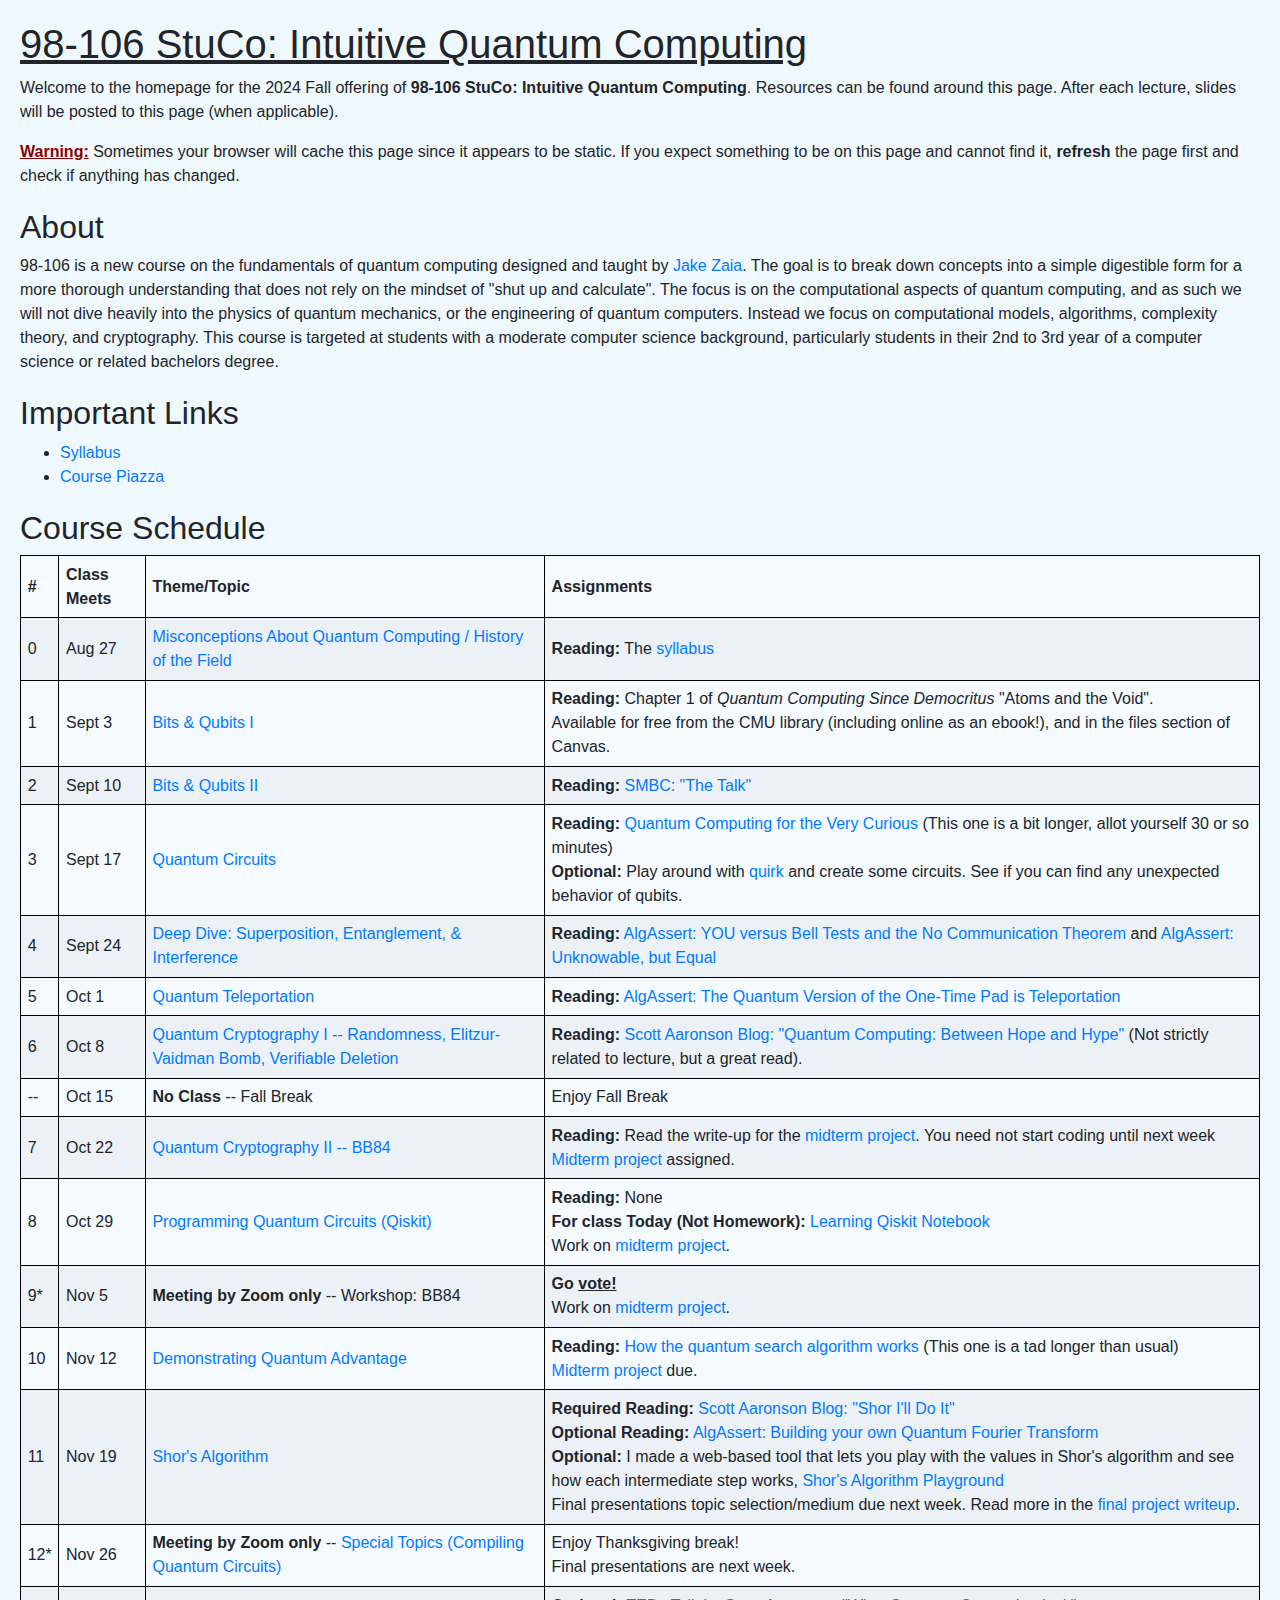
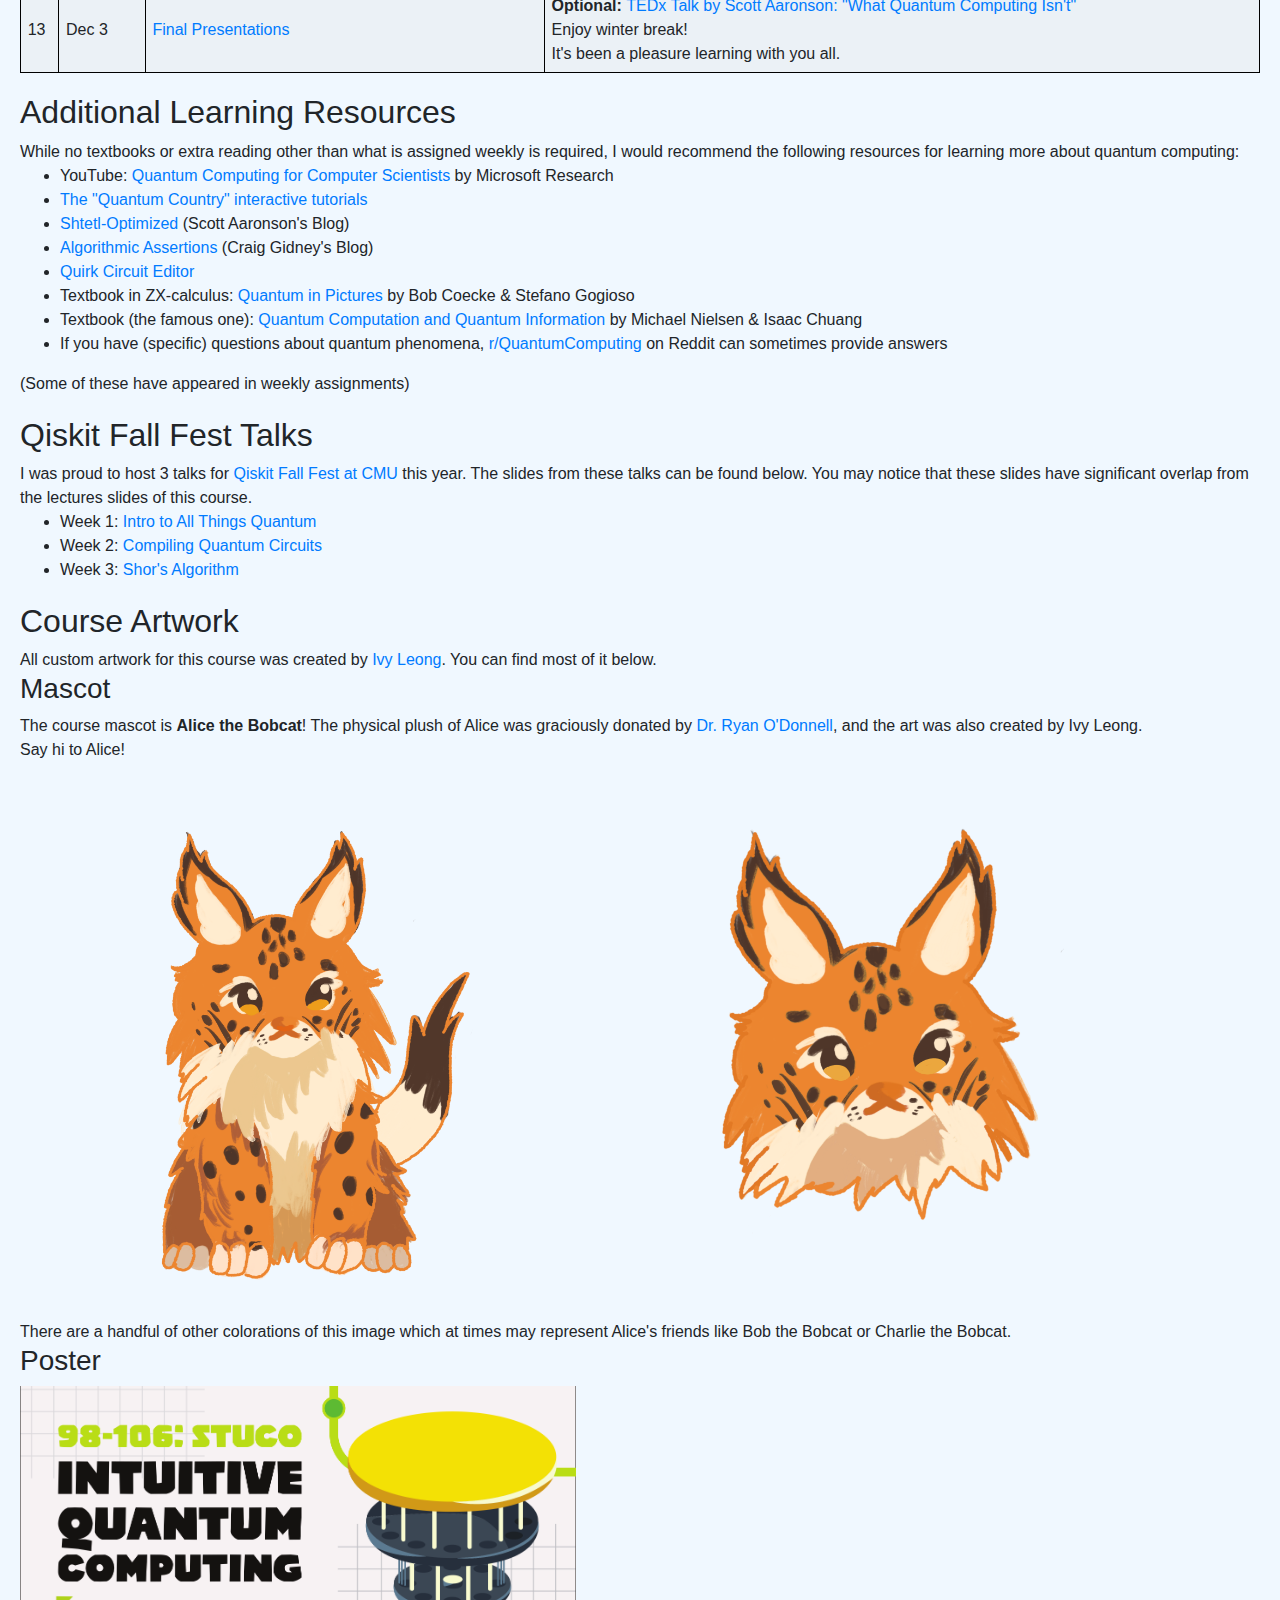
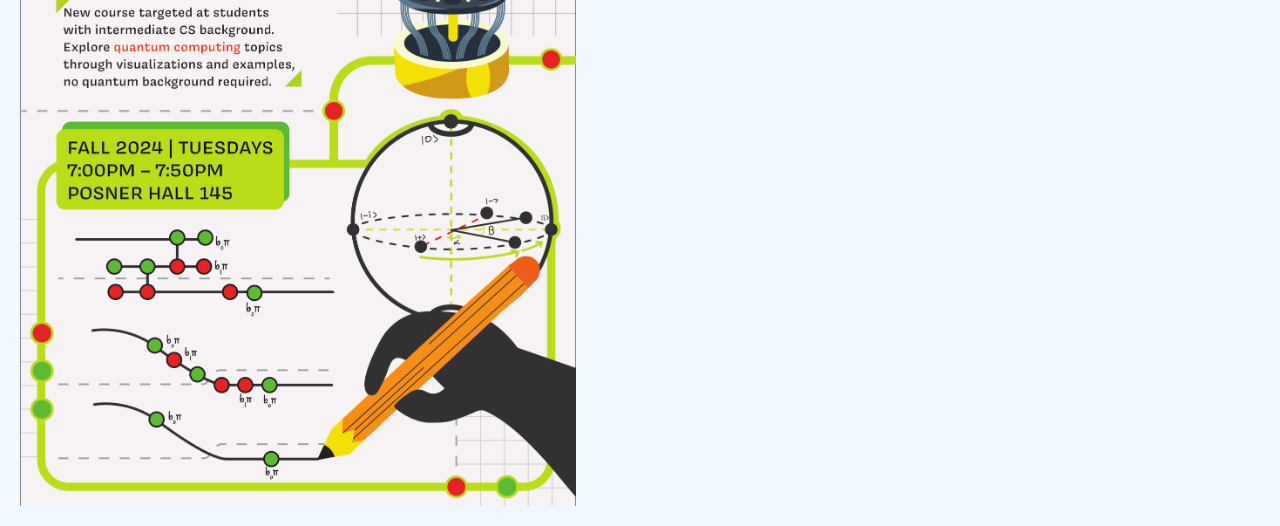
<file: index.html>
<!DOCTYPE html>
<html lang="en">
    <head>
        <meta charset="utf-8" />
        <meta http-equiv="Cache-Control" content="no-cache, no-store, must-revalidate"/>
        <meta http-equiv="Pragma" content="no-cache"/>
        <meta http-equiv="Expires" content="0"/>
        <meta name="robots" content="nofollow" />

        <title>98-106 StuCo: Intuitive Quantum Computing</title>

        <link rel="shortcut icon" type="image/png" href="static/img/alice_head_dark.png">

        <link rel="stylesheet" href="https://stackpath.bootstrapcdn.com/bootstrap/4.5.2/css/bootstrap.min.css" integrity="sha384-JcKb8q3iqJ61gNV9KGb8thSsNjpSL0n8PARn9HuZOnIxN0hoP+VmmDGMN5t9UJ0Z" crossorigin="anonymous" />
        <link rel="stylesheet" href="static/css/base.css" />
        <link rel="stylesheet" href="static/css/home.css" />
    </head>

    <body>
        <h1> <u>
            98-106 StuCo: Intuitive Quantum Computing
        </u> </h1>
        <p>
            Welcome to the homepage for the 2024 Fall offering of <b>98-106 StuCo: Intuitive Quantum Computing</b>.
            Resources can be found around this page.
            After each lecture, slides will be posted to this page (when applicable).
        </p>

        <p>
            <u class="warning">Warning:</u> Sometimes your browser will cache this page since it appears to be static.
            If you expect something to be on this page and cannot find it, <b>refresh</b> the page first and check if anything has changed.
        </p>

        <div class="section">
            <h2> About </h2>

            <p>
                98-106 is a new course on the fundamentals of quantum computing designed and taught by <a href="https://jzaia.net">Jake Zaia</a>.
                The goal is to break down concepts into a simple digestible form for a more thorough understanding that does not rely on the mindset of "shut up and calculate".
                The focus is on the computational aspects of quantum computing, and as such we will not dive heavily into the physics of quantum mechanics, or the engineering of quantum computers.
                Instead we focus on computational models, algorithms, complexity theory, and cryptography.
                This course is targeted at students with a moderate computer science background, particularly students in their 2nd to 3rd year of a computer science or related bachelors degree.
            </p>
        </div>

        <div class="section">
            <h2> Important Links </h2>

            <ul>
                <li> <a href="static/documents/syllabus.pdf">Syllabus</a> </li>
                <li> <a href="https://piazza.com/cmu/fall2024/98106">Course Piazza</a> </li>
            </ul>
        </div>

        <div class="section">
            <h2> Course Schedule </h2>

            <table id="class-schedule">
                <tr>
                    <th>#</th>
                    <th>Class Meets</th>
                    <th>Theme/Topic</th>
                    <th>Assignments</th>
                </tr>

                <tr>
                    <td>
                        0
                    </td>
                    <td>
                        Aug 27
                    </td>
                    <td>
                        <a href="https://docs.google.com/presentation/d/1K6jT92IirizlyWsclf-HWLIpeUItSZ8XHdBwO2vE9dA/edit?usp=drive_link">Misconceptions About Quantum Computing / History of the Field</a>
                    </td>
                    <td>
                        <b>Reading:</b> The <a href="static/documents/syllabus.pdf">syllabus</a>
                    </td>
                </tr>

                <tr>
                    <td>
                        1
                    </td>
                    <td>
                        Sept 3
                    </td>
                    <td>
                        <a href="https://docs.google.com/presentation/d/1zYkKhbauf3vrs4N_0_ezAlrUkIgW85bgAAUPRyCGyKk/edit?usp=sharing">Bits & Qubits I</a>
                    </td>
                    <td>
                        <b>Reading:</b> Chapter 1 of <i>Quantum Computing Since Democritus</i> "Atoms and the Void".
                        <br />
                        Available for free from the CMU library (including online as an ebook!), and in the files section of Canvas.
                    </td>
                </tr>

                <tr>
                    <td>
                        2
                    </td>
                    <td>
                        Sept 10
                    </td>
                    <td>
                        <a href="https://docs.google.com/presentation/d/1GYxbBrOg5g-eaT6I2_7zna-hHgamSBjy3YcUCNtx9vw/edit?usp=sharing">Bits & Qubits II</a>
                    </td>
                    <td>
                        <b>Reading:</b> <a href="https://www.smbc-comics.com/comic/the-talk-3">SMBC: "The Talk"</a>
                    </td>
                </tr>

                <tr>
                    <td>
                        3
                    </td>
                    <td>
                        Sept 17
                    </td>
                    <td>
                        <a href="https://docs.google.com/presentation/d/1S2ljsmP8gcDn0FfLXHAqtqasm4k5BIbCLL1Pnui-Oos/edit?usp=sharing">Quantum Circuits</a>
                    </td>
                    <td>
                        <b>Reading:</b> <a href="https://quantum.country/qcvc">Quantum Computing for the Very Curious</a> (This one is a bit longer, allot yourself 30 or so minutes)

                        <br />
                        <b>Optional:</b> Play around with <a href="https://algassert.com/quirk">quirk</a> and create some circuits.
                        See if you can find any unexpected behavior of qubits.
                    </td>
                </tr>

                <tr>
                    <td>
                        4
                    </td>
                    <td>
                        Sept 24
                    </td>
                    <td>
                        <a href="https://docs.google.com/presentation/d/135XEowu6dzqHW6y-Cev3HSpKKpaMrBlcaX0ifstmXmY/edit?usp=drive_link">Deep Dive: Superposition, Entanglement, & Interference</a>
                    </td>
                    <td>
                        <b>Reading:</b> <a href="https://algassert.com/quantum/2015/10/11/Bell-Tests-vs-No-Communication.html">AlgAssert: YOU versus Bell Tests and the No Communication Theorem
                        </a> and <a href="https://algassert.com/quantum/2016/01/19/unknown-but-equal.html">AlgAssert: Unknowable, but Equal</a>
                    </td>
                </tr>

                <tr>
                    <td>
                        5
                    </td>
                    <td>
                        Oct 1
                    </td>
                    <td>
                        <a href="https://docs.google.com/presentation/d/1eFd35r0rdreiRkxncLrb1eJSHKV5FSQmF7Qh5J40x-8/edit?usp=drive_link">Quantum Teleportation</a>
                    </td>
                    <td>
                        <b>Reading:</b> <a href="https://algassert.com/post/1624">AlgAssert: The Quantum Version of the One-Time Pad is Teleportation</a>
                    </td>
                </tr>

                <tr>
                    <td>
                        6
                    </td>
                    <td>
                        Oct 8
                    </td>
                    <td>
                        <a href="https://docs.google.com/presentation/d/1-17AJlMBQ-oUCojxRD85IjpXGnOMiB_DU3lZXqvQzko/edit?usp=drive_link">Quantum Cryptography I -- Randomness, Elitzur-Vaidman Bomb, Verifiable Deletion</a>
                    </td>
                    <td>
                        <b>Reading:</b> <a href="https://scottaaronson.blog/?p=8329">Scott Aaronson Blog: "Quantum Computing: Between Hope and Hype"</a> (Not strictly related to lecture, but a great read).
                    </td>
                </tr>

                <tr>
                    <td>
                        --
                    </td>
                    <td>
                        Oct 15
                    </td>
                    <td>
                        <b>No Class</b> -- Fall Break
                    </td>
                    <td>
                        Enjoy Fall Break
                    </td>
                </tr>

                <tr>
                    <td>
                        7
                    </td>
                    <td>
                        Oct 22
                    </td>
                    <td>
                        <a href="https://docs.google.com/presentation/d/18VddEUVildaBNH0EZfdWYDTocSdKORDHvI_Us2tEg4Y/edit?usp=drive_link">Quantum Cryptography II --  BB84</a>
                    </td>
                    <td>
                        <b>Reading:</b> Read the write-up for the <a href="static/documents/midterm.pdf">midterm project</a>. You need not start coding until next week
                        <br />
                        <a href="static/documents/midterm.pdf">Midterm project</a> assigned.
                    </td>
                </tr>

                <tr>
                    <td>
                        8
                    </td>
                    <td>
                        Oct 29
                    </td>
                    <td>
                        <a href="https://docs.google.com/presentation/d/1jO_1NH0KfbMNz3NEqcsBEvoOaDvFl9nHCr71tfWWD2I/edit?usp=drive_link">Programming Quantum Circuits (Qiskit)</a>
                    </td>
                    <td>
                        <b>Reading:</b> None
                        <br />
                        <b>For class Today (Not Homework):</b> <a href="https://drive.google.com/file/d/1oGGr2eNd4q_oPylqYmzBe3QUXlvMx81x/view?usp=sharing">Learning Qiskit Notebook</a>
                        <br />
                        Work on <a href="static/documents/midterm.pdf">midterm project</a>.
                    </td>
                </tr>

                <tr>
                    <td>
                        9*
                    </td>
                    <td>
                        Nov 5
                    </td>
                    <td>
                        <b>Meeting by Zoom only</b> -- Workshop: BB84
                    </td>
                    <td>
                        <b>Go <u>vote!</u></b>

                        <br />
                        Work on <a href="static/documents/midterm.pdf">midterm project</a>.
                    </td>
                </tr>

                <tr>
                    <td>
                        10
                    </td>
                    <td>
                        Nov 12
                    </td>
                    <td>
                        <a href="https://docs.google.com/presentation/d/1WBXxvEZZC5QUuhBqahesyZMNEtcgNmLPEGZ4avIab2A/edit?usp=drive_link">Demonstrating Quantum Advantage</a>
                    </td>
                    <td>
                        <b>Reading:</b> <a href="https://quantum.country/search">How the quantum search algorithm works</a> (This one is a tad longer than usual)

                        <br />
                        <a href="static/documents/midterm.pdf">Midterm project</a> due.
                    </td>
                </tr>

                <tr>
                    <td>
                        11
                    </td>
                    <td>
                        Nov 19
                    </td>
                    <td>
                        <a href="https://docs.google.com/presentation/d/1EFLyPz_9OGPEXlLpdhGjNFoQ26AK2SY3jz7R4URVBkI/edit?usp=drive_link">Shor's Algorithm</a>
                    </td>
                    <td>
                        <b>Required Reading:</b> <a href="https://scottaaronson.blog/?p=208">Scott Aaronson Blog: "Shor I'll Do It"</a>
                        <br />
                        <b>Optional Reading:</b> <a href="https://algassert.com/quantum/2014/03/07/Building-your-own-Quantum-Fourier-Transform.html">AlgAssert: Building your own Quantum Fourier Transform</a>
                        <br />
                        <b>Optional:</b> I made a web-based tool that lets you play with the values in Shor's algorithm and see how each intermediate step works, <a href="shor.html">Shor's Algorithm Playground</a>
                        <br />
                        Final presentations topic selection/medium due next week.
                        Read more in the <a href="static/documents/final.pdf">final project writeup</a>.
                    </td>
                </tr>

                <tr>
                    <td>
                        12*
                    </td>
                    <td>
                        Nov 26
                    </td>
                    <td>
                        <b>Meeting by Zoom only</b> -- <a href="https://docs.google.com/presentation/d/17_jmiD2bJOk-7nLpXb4tr6rsTS6wtsXk3fxbzojK9WA/edit?usp=drive_link">Special Topics (Compiling Quantum Circuits)</a>
                    </td>
                    <td>
                        Enjoy Thanksgiving break!
                        <br />
                        Final presentations are next week.
                    </td>
                </tr>

                <tr>
                    <td>
                        13
                    </td>
                    <td>
                        Dec 3
                    </td>
                    <td>
                        <a href="https://docs.google.com/presentation/d/1F7Lic-WJujB_u6xn8y-3cDmfx_0cAjH1oogtG1a709g/edit?usp=drive_link">Final Presentations</a>
                    </td>
                    <td>
                        <b>Optional: </b> <a href="https://www.youtube.com/watch?v=JvIbrDR1G_c">TEDx Talk by Scott Aaronson: "What Quantum Computing Isn't"</a>
                        <br />
                        Enjoy winter break!
                        <br />
                        It's been a pleasure learning with you all.
                    </td>
                </tr>
            </table>
        </div>

        <div class="section">
            <h2>
                Additional Learning Resources
            </h2>

            While no textbooks or extra reading other than what is assigned weekly is required, I would recommend the following resources for learning more about quantum computing:
            <ul>
                <li>YouTube: <a href="https://www.youtube.com/watch?v=F_Riqjdh2oM">Quantum Computing for Computer Scientists</a> by Microsoft Research </li>
                <li><a href="https://quantum.country">The "Quantum Country" interactive tutorials</a></li>
                <li><a href="https://scottaaronson.blog"> Shtetl-Optimized </a> (Scott Aaronson's Blog) </li>
                <li><a href="https://algassert.com"> Algorithmic Assertions </a> (Craig Gidney's Blog) </li>
                <li><a href="https://algassert.com/quirk"> Quirk Circuit Editor </a></li>
                <li>Textbook in ZX-calculus: <a href="https://www.amazon.com/Quantum-Pictures-New-Understand-World/dp/1739214714/">Quantum in Pictures</a> by Bob Coecke & Stefano Gogioso</li>
                <li>Textbook (the famous one): <a href="https://www.amazon.com/Quantum-Computation-Information-10th-Anniversary/dp/1107002176/">Quantum Computation and Quantum Information</a> by Michael Nielsen & Isaac Chuang</li>
                <li>If you have (specific) questions about quantum phenomena, <a href="https://reddit.com/r/QuantumComputing">r/QuantumComputing</a> on Reddit can sometimes provide answers</li>
            </ul>

            (Some of these have appeared in weekly assignments)
        </div>

        <div class="section">
            <h2> Qiskit Fall Fest Talks </h2>
            I was proud to host 3 talks for <a href="https://sites.google.com/view/cmu-quantum/events/qiskit-fall-fest-2024">Qiskit Fall Fest at CMU</a> this year.
            The slides from these talks can be found below.
            You may notice that these slides have significant overlap from the lectures slides of this course.
            <ul>
                <li> Week 1: <a href="https://docs.google.com/presentation/d/1UCJtkVwg--P8_gh6xYtqfSxzlH0CEJw3xf4Uv2UBCX0/edit?usp=drive_link">Intro to All Things Quantum</a> </li>
                <li> Week 2: <a href="https://docs.google.com/presentation/d/1VCVS2QXH_9_J2hicG3oESHyS9Ir1pYU_sRCkhTpLwBM/edit?usp=sharing">Compiling Quantum Circuits</a></li>
                <li> Week 3: <a href="https://docs.google.com/presentation/d/1Cw-iJSH3vG--TcIZdcRjjBhGbCef3H0ceN1FAzqy-D4/edit?usp=sharing">Shor's Algorithm</a></li>
            </ul>
        </div>

        <div class="section">
            <h2>
                Course Artwork
            </h2>
            All custom artwork for this course was created by <a href="https://www.aibisaurarts.com">Ivy Leong</a>.
            You can find most of it below.

            <br />

            <h3>
                Mascot
            </h3>
            The course mascot is <b>Alice the Bobcat</b>!
            The physical plush of Alice was graciously donated by <a href="https://www.cs.cmu.edu/~odonnell/">Dr. Ryan O'Donnell</a>, and the art was also created by Ivy Leong.

            <br />
            Say hi to Alice!
            <br />

            <img id="alice-full" src="static/img/alice_full_dark.png" />
            <img id="alice-head" src="static/img/alice_head_dark.png" />

            <br />
            There are a handful of other colorations of this image which at times may represent Alice's friends like Bob the Bobcat or Charlie the Bobcat.
            <br />

            <h3>
                Poster
            </h3>
            <img id="course-poster" src="static/img/poster.png" />
        </div>

    </body>
</html>
</file>
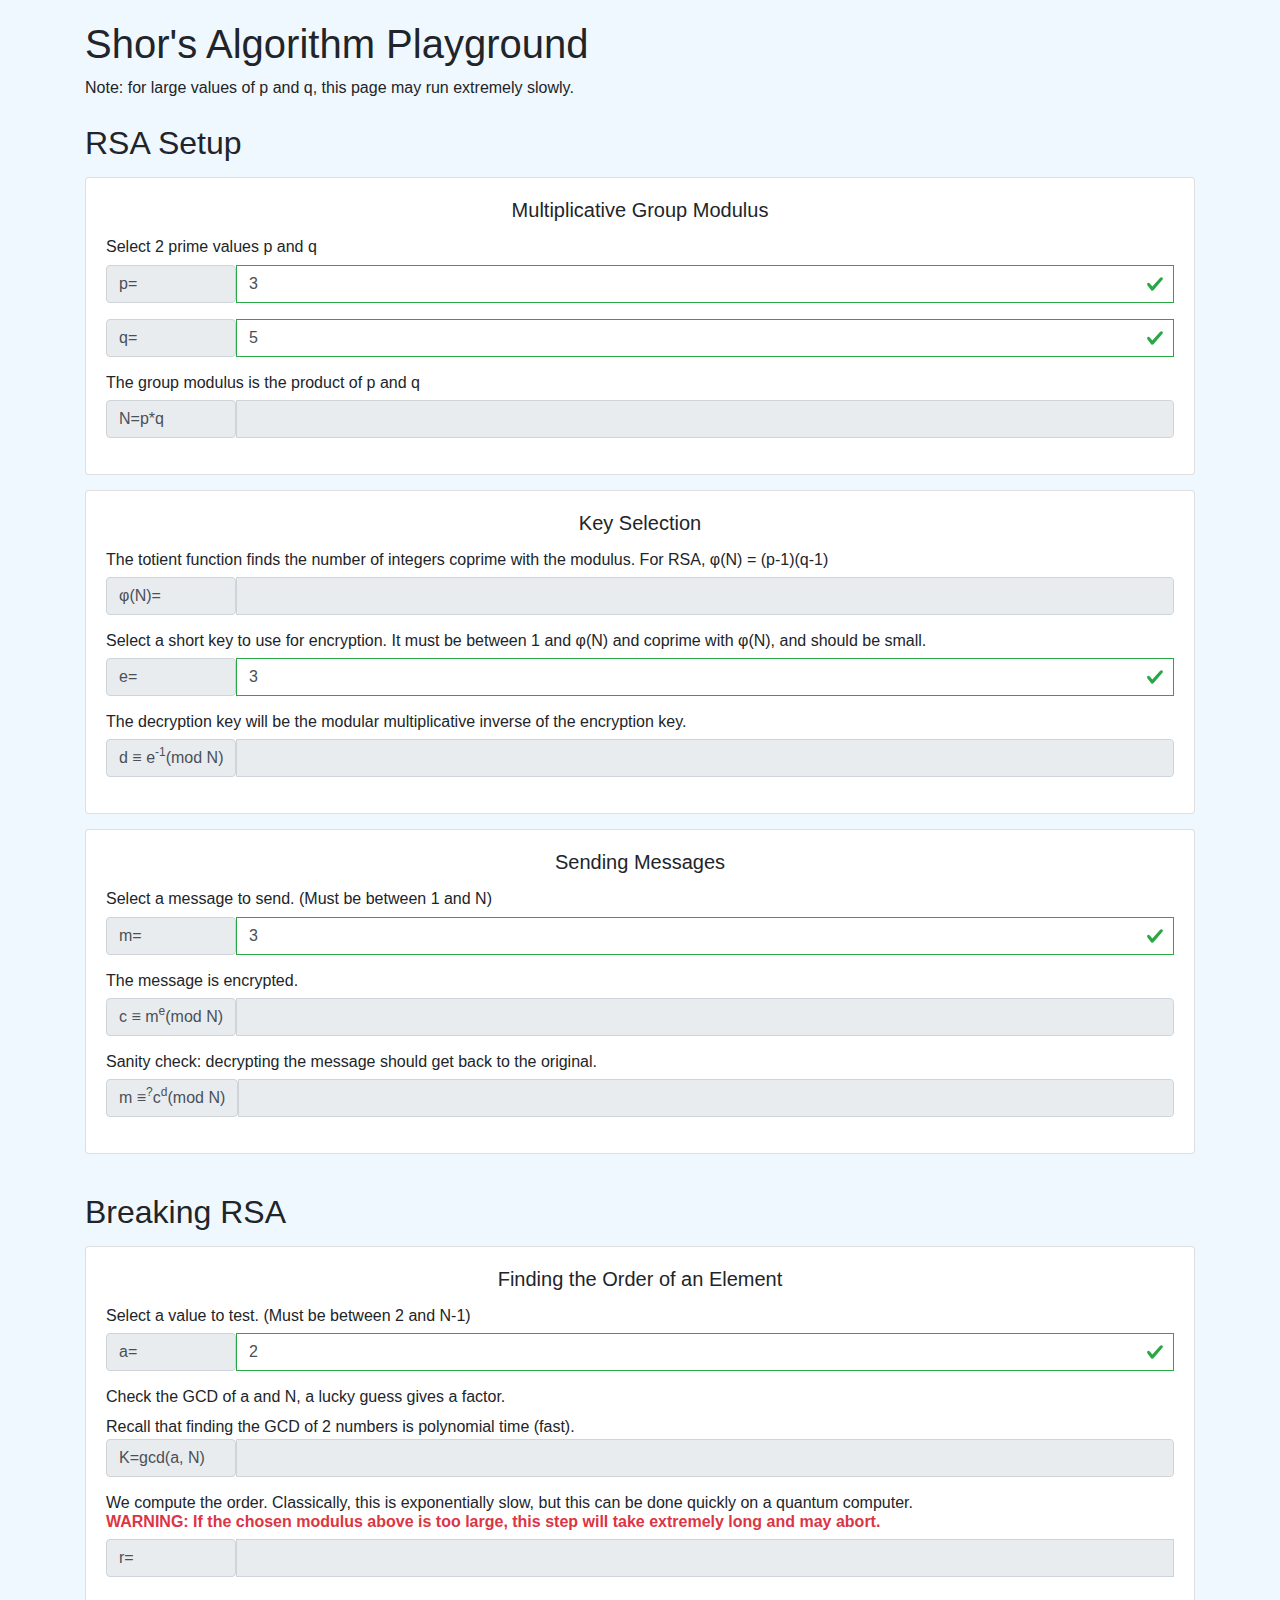
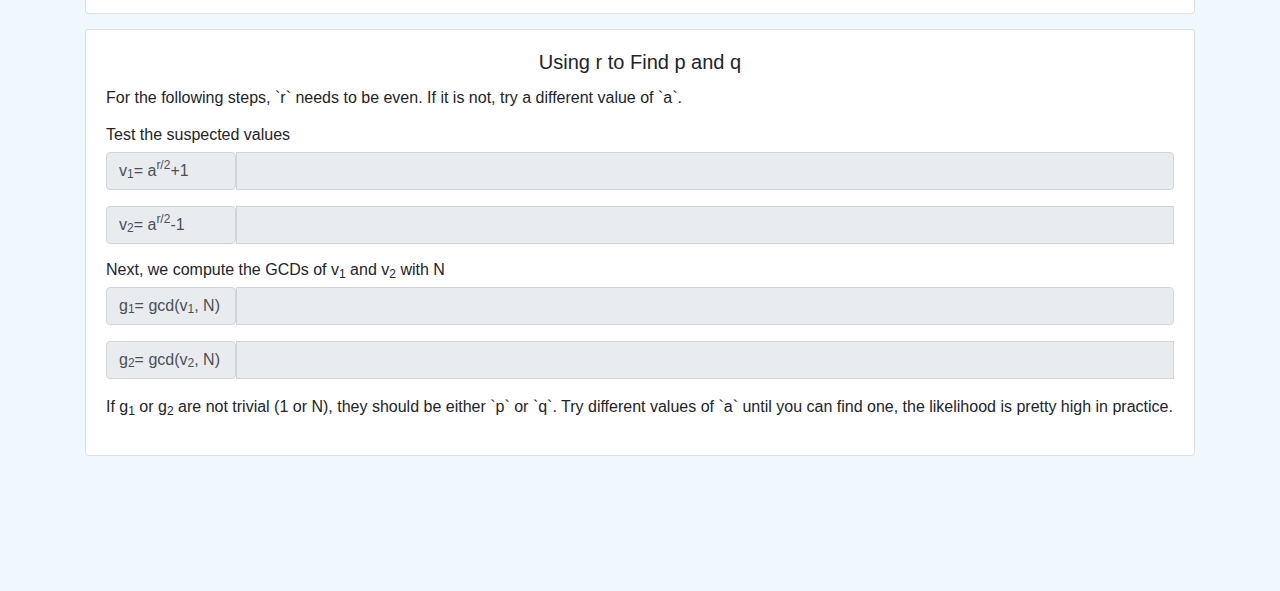
<file: shor.html>
<!DOCTYPE html>
<html lang="en">
    <head>
        <meta charset="utf-8">
        <meta name="robots" content="nofollow">

        <title>Shor's Algorithm Playground</title>

        <link rel="stylesheet" href="https://stackpath.bootstrapcdn.com/bootstrap/4.5.2/css/bootstrap.min.css" integrity="sha384-JcKb8q3iqJ61gNV9KGb8thSsNjpSL0n8PARn9HuZOnIxN0hoP+VmmDGMN5t9UJ0Z" crossorigin="anonymous">
        <link rel="stylesheet" href="static/css/base.css">
        <link rel="stylesheet" href="static/css/shor.css">

        <!-- JQuery -->
        <script src="https://code.jquery.com/jquery-3.7.1.min.js" integrity="sha256-/JqT3SQfawRcv/BIHPThkBvs0OEvtFFmqPF/lYI/Cxo=" crossorigin="anonymous"></script>
        <!-- Bootstrap JavaScript -->
        <script src="https://stackpath.bootstrapcdn.com/bootstrap/4.5.2/js/bootstrap.min.js" integrity="sha384-B4gt1jrGC7Jh4AgTPSdUtOBvfO8shuf57BaghqFfPlYxofvL8/KUEfYiJOMMV+rV" crossorigin="anonymous"></script>
        <!-- Bootstrap JavaScript Bundle -->
        <script src="https://stackpath.bootstrapcdn.com/bootstrap/4.5.2/js/bootstrap.bundle.min.js" integrity="sha384-LtrjvnR4Twt/qOuYxE721u19sVFLVSA4hf/rRt6PrZTmiPltdZcI7q7PXQBYTKyf" crossorigin="anonymous"></script>
    </head>
    <body>
        <div class="container">
            <h1>Shor's Algorithm Playground</h1>
            Note: for large values of p and q, this page may run extremely slowly.

            <br />
            <br />

            <h2>RSA Setup</h2>

            <div class="card">
                <div class="card-body">
                    <h5 class="card-title">
                        Multiplicative Group Modulus
                    </h5>

                    <form id="shor-modulus-form" class="was-validated">
                        <h6>Select 2 prime values p and q</h6>

                        <div class="input-group mb-3">
                            <span class="input-group-text" id="shor-p-desc">p=</span>
                            <input id="shor-p" class="form-control" type="number" min="2" value="3" onchange="update_N()" onchange="validate_modulus()" required />
                            <div class="invalid-feedback">p must be prime. If this condition is not met, the rest of this program may not work properly.</div>
                        </div>

                        <div class="input-group mb-3">
                            <span class="input-group-text" id="shor-q-desc">q=</span>
                            <input id="shor-q" class="form-control" type="number" min="2" value="5" onchange="update_N()" onchange="validate_modulus()" required />
                            <div class="invalid-feedback">q must be prime and different from p. If this condition is not met, the rest of this program may not work properly.</div>
                        </div>

                        <h6>The group modulus is the product of p and q</h6>
                        <div class="input-group mb-3">
                            <span class="input-group-text" id="shor-N-desc">N=p*q</span>
                            <input id="shor-N" class="form-control" type="number" disabled />
                        </div>
                    </form>
                </div>
            </div>

            <div class="card">
                <div class="card-body">
                    <h5 class="card-title">
                        Key Selection
                    </h5>

                    <form id="shor-key-form" class="was-validated">
                        <h6>
                            The totient function finds the number of integers coprime with the modulus.
                            For RSA, φ(N) = (p-1)(q-1)
                        </h6>

                        <div class="input-group mb-3">
                            <span class="input-group-text" id="shor-totN-desc">φ(N)=</span>
                            <input id="shor-totN" class="form-control" type="number" disabled />
                        </div>

                        <h6>
                            Select a short key to use for encryption.
                            It must be between 1 and φ(N) and coprime with φ(N), and should be small.
                        </h6>
                        <div class="input-group mb-3">
                            <span class="input-group-text" id="shor-e-desc">e=</span>
                            <input id="shor-e" class="form-control" type="number" min="2" value="3" onchange="update_e()" required />
                            <div class="invalid-feedback">e must be greater than 1 and less than φ(N) and e must be coprime with φ(N)</div>
                        </div>

                        <h6>The decryption key will be the modular multiplicative inverse of the encryption key.</h6>
                        <div class="input-group mb-3">
                            <span class="input-group-text" id="shor-d-desc">d ≡ e<sup>-1</sup> (mod N)</span>
                            <input id="shor-d" class="form-control" type="number" disabled />
                        </div>
                    </form>
                </div>
            </div>

            <div class="card">
                <div class="card-body">
                    <h5 class="card-title">
                        Sending Messages
                    </h5>

                    <form id="shor-msg-form" class="was-validated">
                        <h6>Select a message to send. (Must be between 1 and N)</h6>
                        <div class="input-group mb-3">
                            <span class="input-group-text" id="shor-m-desc">m=</span>
                            <input id="shor-m" class="form-control" type="number" value="3" onchange="update_m()" required />
                            <div class="invalid-feedback">m must be between 1 and N.</div>
                        </div>

                        <h6>The message is encrypted.</h6>
                        <div class="input-group mb-3">
                            <span class="input-group-text" id="shor-c-desc">c ≡ m<sup>e</sup> (mod N)</span>
                            <input id="shor-c" class="form-control" type="number" disabled />
                        </div>

                        <h6>Sanity check: decrypting the message should get back to the original.</h6>
                        <div class="input-group mb-3">
                            <span class="input-group-text" id="shor-mdec-desc">m ≡<sup>?</sup> c<sup>d</sup> (mod N)</span>
                            <input id="shor-mdec" class="form-control" type="number" disabled />
                        </div>
                    </form>
                </div>
            </div>

            <br />

            <h2>Breaking RSA</h2>
            <div class="card">
                <div class="card-body">
                    <h5 class="card-title">
                        Finding the Order of an Element
                    </h5>

                    <form id="shor-order-form" class="was-validated">
                        <h6>Select a value to test. (Must be between 2 and N-1)</h6>
                        <div class="input-group mb-3">
                            <span class="input-group-text" id="shor-a-desc">a=</span>
                            <input id="shor-a" class="form-control" type="number" min="2" value="2" onchange="update_a()" required />
                            <div class="invalid-feedback">a must be between 2 and N-1.</div>
                        </div>

                        <h6>Check the GCD of a and N, a lucky guess gives a factor.</h6>
                        Recall that finding the GCD of 2 numbers is polynomial time (fast).
                        <div class="input-group mb-3">
                            <span class="input-group-text" id="shor-K-desc">K=gcd(a, N)</span>
                            <input id="shor-K" class="form-control" type="number" disabled />
                        </div>

                        <h6>
                            We compute the order.
                            Classically, this is exponentially slow, but this can be done quickly on a quantum computer.
                            <br />
                            <span class="warning-msg">
                                WARNING: If the chosen modulus above is too large, this step will take extremely long and may abort.
                            </span>
                        </h6>
                        <div class="input-group mb-3">
                            <span class="input-group-text" id="shor-r-desc">r=</span>
                            <input id="shor-r" class="form-control" disabled />
                            <input id="shor-r-fake" class="form-control" type="number" hidden />
                            <div class="invalid-feedback">r was not able to be calculated. This may indicate that `a` shares a factor with N (in which case you're done factoring) or it may indicate that the operation was aborted due to time constraints.</div>
                        </div>

                    </form>
                </div>
            </div>

            <div class="card">
                <div class="card-body">
                    <h5 class="card-title">
                        Using r to Find p and q
                    </h5>

                    For the following steps, `r` needs to be even.
                    If it is not, try a different value of `a`.

                    <form id="shor-order-form" class="was-validated">
                        <h6>Test the suspected values</h6>
                        <div class="input-group mb-3">
                            <span class="input-group-text" id="shor-v1-desc">v<sub>1</sub>= a<sup>r/2</sup>+1</span>
                            <input id="shor-v1" class="form-control" disabled />
                        </div>

                        <div class="input-group mb-3">
                            <span class="input-group-text" id="shor-v2-desc">v<sub>2</sub>= a<sup>r/2</sup>-1</span>
                            <input id="shor-v2" class="form-control" disabled />
                            <input id="shor-v-fake" class="form-control" hidden />
                            <div class="invalid-feedback">Cannot compute using odd or non-existent value for `r`</div>
                        </div>

                        <h6>Next, we compute the GCDs of v<sub>1</sub> and v<sub>2</sub> with N</h6>
                        <div class="input-group mb-3">
                            <span class="input-group-text" id="shor-g1-desc">g<sub>1</sub>= gcd(v<sub>1</sub>, N)</span>
                            <input id="shor-g1" class="form-control" disabled />
                        </div>

                        <div class="input-group mb-3">
                            <span class="input-group-text" id="shor-g2-desc">g<sub>2</sub>= gcd(v<sub>2</sub>, N)</span>
                            <input id="shor-g2" class="form-control" disabled />
                            <input id="shor-g-fake" class="form-control" hidden />
                            <div class="invalid-feedback">Cannot compute using odd or non-existent value for `r`</div>
                        </div>

                        <p>
                            If g<sub>1</sub> or g<sub>2</sub> are not trivial (1 or N), they should be either `p` or `q`.
                            Try different values of `a` until you can find one, the likelihood is pretty high in practice.
                        </p>
                    </form>
                </div>
            </div>

        </div>

        <script src="static/js/shor.js"></script>
    </body>
</html>
</file>
<file: static/css/base.css>
table, table td, table th {
    border: 1px solid black;
}

table td, table th {
    padding: 5pt;
}

table th, table tr:nth-child(odd) td{
    background-color: rgba(255, 255, 255, 0.25);
}
table tr:nth-child(even) td{
    background-color: rgba(220, 220, 220, 0.25);
}

body {
    margin: 20px;
    background-color: aliceblue;
}

.section {
    margin-top: 20px;
}
</file>
<file: static/css/home.css>
#course-poster {
    max-width: 85%;
    max-height: 80vh;
}

#alice-full, #alice-head {
    max-width: 45%;
    max-height: 80vh;
}

.warning {
    font-weight: bold;
    color: darkred;
}
</file>
<file: static/css/shor.css>
.card-title {
    text-align: center;
}

.card {
    margin-top: 15px;
    margin-bottom: 15px;
}

.card h6 {
    margin-top: 15px;
}

.card input {
    margin-bottom: 10px;
}

.input-group-text {
    min-width: 130px;
}

body {
    padding-bottom: 100px;
}

.warning-msg {
    font-weight: bold;
    color: #dc3545;
}
</file>
